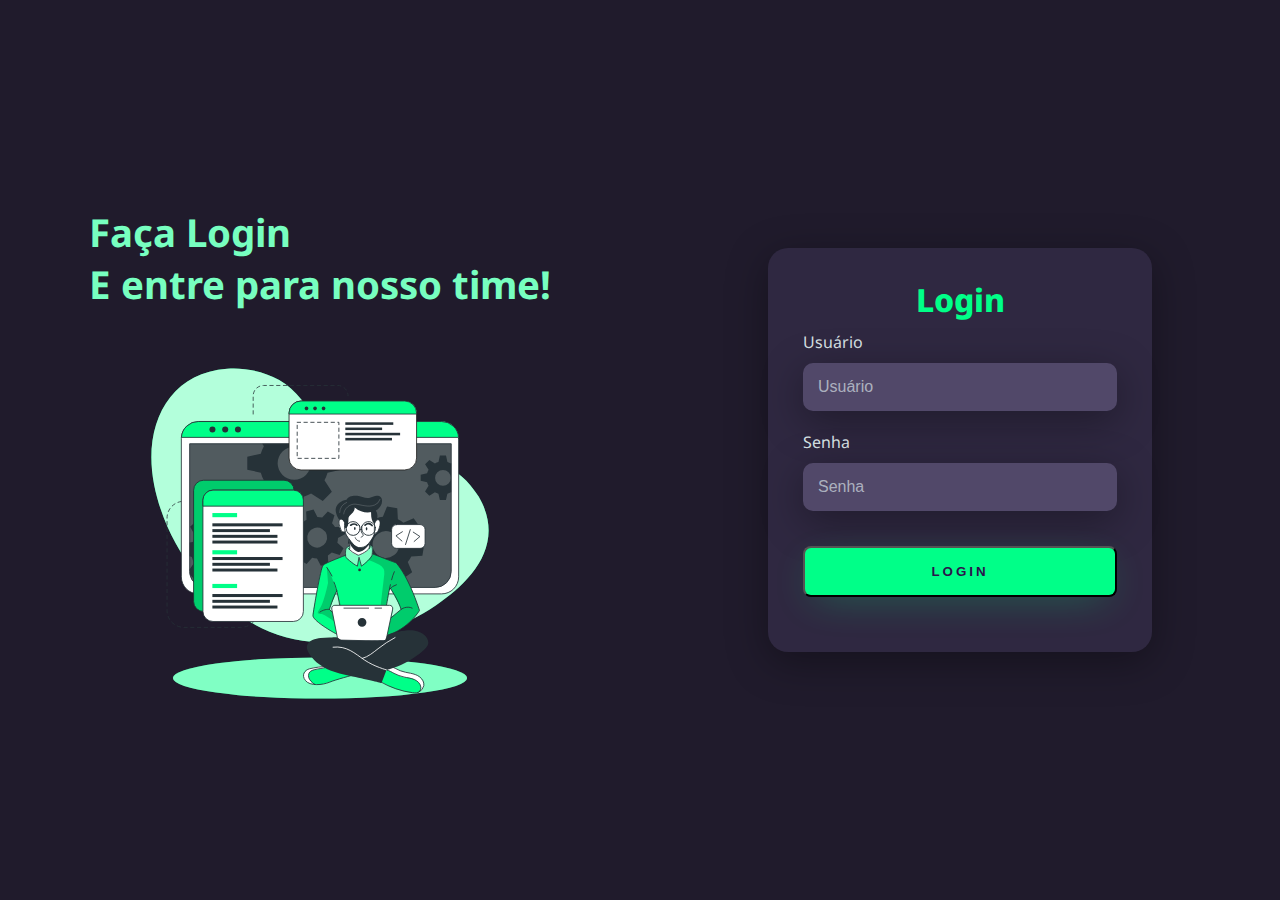
<file: index.html>
<!DOCTYPE html>
<html lang="pt-br">

<head>

    <title>Tela de Login com tema dark | HTML + CSS</title>
    <meta charset="UTF-8">
    <meta http-equiv="X-UA-Compatible" content="IE=edge">
    <meta name="viewport" content="width=device-width, initial-scale=1.0">
    <meta name="author" content="Bruno Sarmento">
    <meta name="description" content="Um projeto interessante para iniciantes em frontend">
    <!-- descrição do que vai ter na página -->
    <meta name="keywords" content="Tela de login, HTML, CSS, frontend"> <!-- palavras chave (separadas por virgula) -->
    <link rel="stylesheet" href="css/style.css">
</head>

<body>
    <!--Div Mãe -->
    <div class="container">

        <!--Div da Esquerda 50% VW -->
        <div class="left-content">

            <h1>Faça Login <br> E entre para nosso time!</h1>
            <img src="imagens/Dev-img.svg" class="dev-image" alt="Animação de Desenvolvedor programando">

        </div>
        <!--Div da direita 50% VW -->
        <div class="right-content">
            <div class="card-login">
                <h1>Login</h1>
                <!--Campo Usuário -->
                <div class="textfield">
                    <label for="usuario">Usuário</label>
                    <input type="text" name="usuario" placeholder="Usuário">
                </div>

                <!-- Campo Senha -->
                <div class="textfield">
                    <label for="senha">Senha</label>
                    <input type="password" name="Senha" placeholder="Senha">
                </div>

                <!-- Botão Login -->
                <button class="btn-login" onclick="location.href='obrigado.html'" type="button"> Login</button>

            </div>
        </div>
    </div>


</body>

</html>
</file>
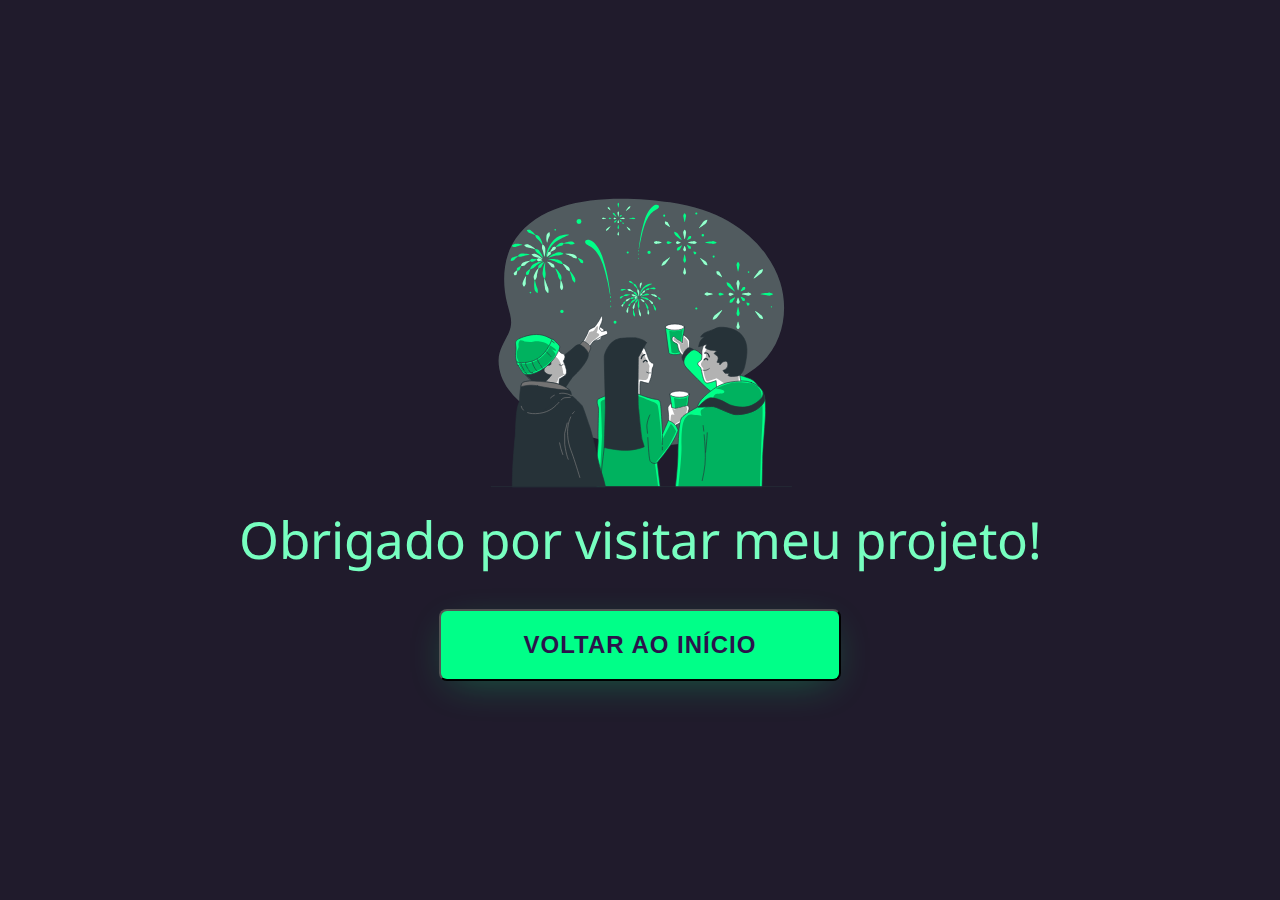
<file: obrigado.html>
<!DOCTYPE html>
<html lang="pt-br">

<head>

    <title>Tela de Login com tema dark | HTML + CSS</title>
    <meta charset="UTF-8">
    <meta http-equiv="X-UA-Compatible" content="IE=edge">
    <meta name="viewport" content="width=device-width, initial-scale=1.0">
    <meta name="author" content="Bruno Sarmento">
    <meta name="description" content="Tela de agradecimento por visitar meu projeto!">
    <!-- descrição do que vai ter na página -->
    <meta name="keywords" content="Tela de login, HTML, CSS, frontend"> <!-- palavras chave (separadas por virgula) -->
    <link rel="stylesheet" href="css/style2.css">
</head>

<body>
    <div class="container">
        <div class="top">
            <img src="imagens/fogos.svg" class="fogos" alt="Fogos de Artifício">
        </div>
        <div class="bot"> Obrigado por visitar meu projeto!
            <button class="botao" onclick="location.href='index.html'" type="button">Voltar ao Início</button>
        </div>
    </div>

    </div>

</body>

</html>
</file>
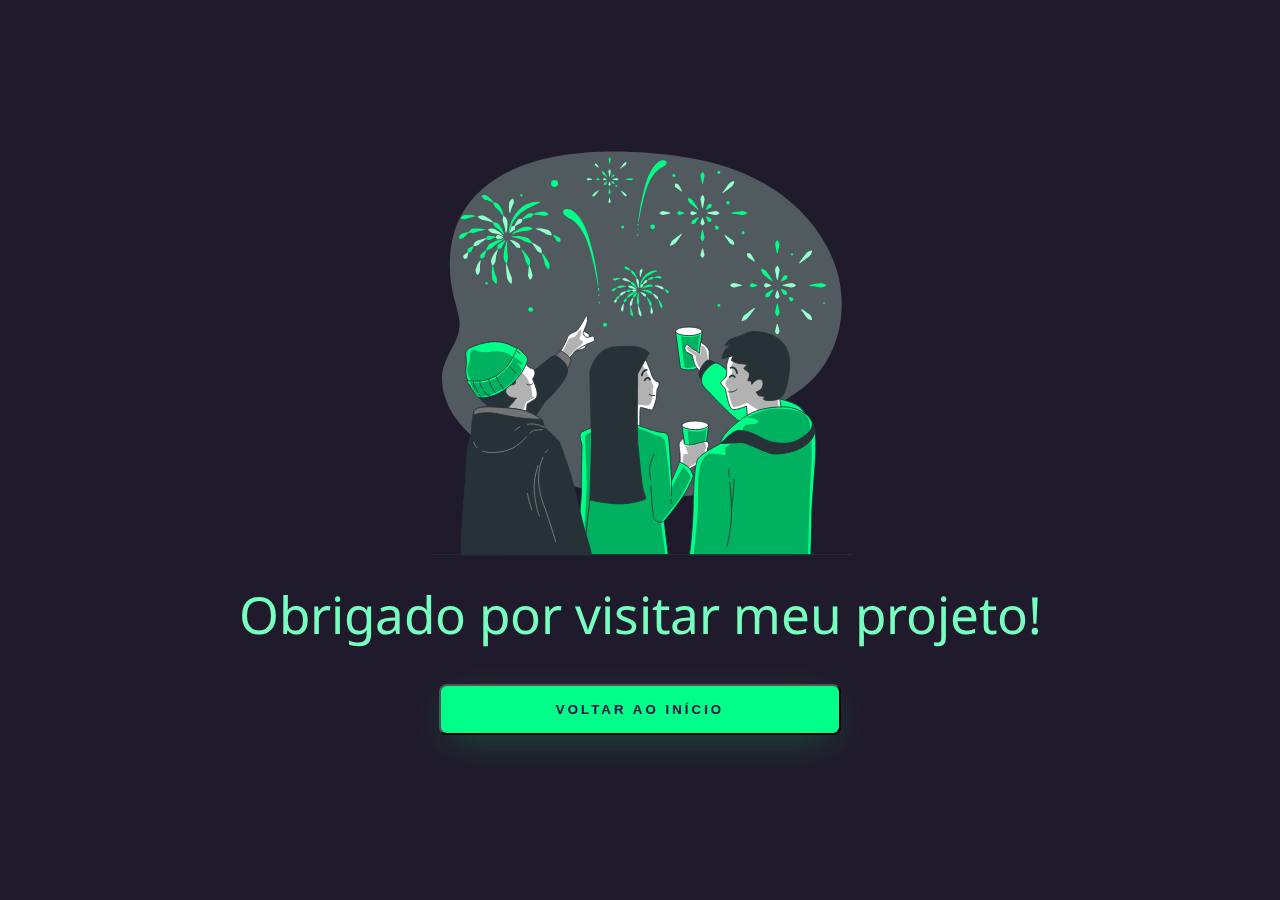
<file: thx.html>
<!DOCTYPE html>
<html lang="pt-br">

<head>

    <title>Tela de Login com tema dark | HTML + CSS</title>
    <meta charset="UTF-8">
    <meta http-equiv="X-UA-Compatible" content="IE=edge">
    <meta name="viewport" content="width=device-width, initial-scale=1.0">
    <meta name="author" content="Bruno Sarmento">
    <meta name="description" content="Tela de agradecimento por visitar meu projeto!">
    <!-- descrição do que vai ter na página -->
    <meta name="keywords" content="Tela de login, HTML, CSS, frontend"> <!-- palavras chave (separadas por virgula) -->
    <link rel="stylesheet" href="style2.css">
</head>

<body>
    <div class="container">
        <div class="top">
            <img src="fogos.svg" class="fogos" alt="Fogos de Artifício">
        </div>
        <div class="bot"> Obrigado por visitar meu projeto!
            <button class="botao" onclick="location.href='index.html'" type="button">Voltar ao Início</button>
        </div>
    </div>

    </div>

</body>

</html>
</file>
<file: css/style.css>
@import url('https://fonts.googleapis.com/css2?family=Noto+Sans:wght@400;700&display=swap');

body {
    margin: 0;
    font-family: 'Noto Sans', sans-serif;
}

body * {
    box-sizing: border-box;
    text-decoration: none;
}

.container {
    width: 100vw;
    height: 100vh;
    background: #201b2c;
    display: flex;
    justify-content: center;
    align-items: center;

}

.left-content {
    width: 50vw;
    height: 100vh;
    display: flex;
    flex-direction: column;
    justify-content: center;
    align-items: center;
}

.left-content>h1 {
    font-size: 3vw;
    color: #77ffc0;
}

.dev-image {
    width: 60%;
}

.right-content {
    width: 50vw;
    height: 100vh;
    display: flex;
    justify-content: center;
    align-items: center;

}

.card-login {
    width: 60%;
    display: flex;
    justify-content: center;
    align-items: center;
    flex-direction: column;
    padding: 30px 35px;
    background: #2f2841;
    border-radius: 20px;
    box-shadow: 0px 10px 40px #00000056;
}

.card-login>h1 {
    color: #00ff88;
    font-weight: 800;
    margin: 0;
}

.textfield {
    width: 100%;
    display: flex;
    flex-direction: column;
    align-items: flex-start;
    justify-content: center;
    margin: 10px;
}

.textfield>input {
    width: 100%;
    border: none;
    border-radius: 10px;
    padding: 15px;
    background: #514869;
    color: #f0ffffde;
    font-size: 12pt;
    box-shadow: 0px 10px 40px #00000056;
    outline: none;
    box-sizing: border-box;
}

.textfield>label {
    color: #f0ffffde;
    margin-bottom: 10px;
}

.textfield>input::placeholder {
    color: #f0ffff94;

}

.btn-login {
    width: 100%;
    padding: 16px 0;
    margin: 25px;
    border-radius: 8px;
    outline: none;
    text-transform: uppercase;
    font-weight: 800;
    letter-spacing: 3px;
    color: #2b134b;
    background: #00ff88;
    cursor: pointer;
    box-shadow: 0px 10px 40px -12px #00ff8052;
    text-decoration: none;
}

.btn-login:hover {
    transform: scale(1.05);
    transition: ease 350ms;

}

@media screen and (max-width:950px) {
    .card-login {
        width: 85%;
    }
}

@media screen and (max-width:600px) {
    .container {
        flex-direction: column;
    }

    .left-content>h1 {
        display: none;
    }

    .left-content {
        width: 100%;
        height: auto;
    }

    .right-content {
        width: 100%;
        height: auto;
    }

    .dev-image {
        max-height: 75%;
        width: 75%;
        margin-bottom: 8px;
    }

    .card-login {
        width: 90%;
    }

    @media screen and (min-width:1920px) {
        .container {
            height: 100vh;
            width: 100vw;
        }

        .right-content {
            width: 50vw;
            height: 100vh;
        }

        .card-login {
            height: 1200px;
        }
    }
}
</file>
<file: css/style2.css>
@import url('https://fonts.googleapis.com/css2?family=Noto+Sans:wght@400;700&display=swap');

body {
    margin: 0;
    font-family: 'Noto Sans', sans-serif;

}

body * {
    box-sizing: border-box;
    text-decoration: none;
}

.container {
    width: 100vw;
    height: 100vh;
    background: #201b2c;
    display: flex;
    justify-content: center;
    align-items: center;
    flex-direction: column;
}

.top {
    display: flex;
    justify-content: center;
    align-items: center;
}

.fogos {
    width: 25vw;
    display: flex;
    flex-direction: column;
}

.bot {
    font-size: 4vw;
    color: #77ffc0;
    display: flex;
    flex-direction: column;
    justify-content: center;
    align-items: center;
}

.botao {
    width: 50%;
    padding: 16px 0;
    margin: 35px;
    border-radius: 8px;
    outline: none;
    text-transform: uppercase;
    font-weight: 800;
    letter-spacing: 1px;
    color: #2b134b;
    background: #00ff88;
    cursor: pointer;
    box-shadow: 0px 10px 40px -12px #00ff8052;

}

.botao:hover {
    transform: scale(1.05);
    transition: ease 350ms;
}

@media only screen and (max-width:600px) {
    .botao {
        width: 70%;
        padding: 20px;
        font-size: 18pt;
    }

    .top {
        width: 60%;
    }

    .bot {
        font-size: 35px;
    }

    .fogos {
        width: 80%;
    }
}



@media only screen and (min-width:1200px) {
    .container {
        height: 100vh;
        width: 100vw;
    }

    .botao {
        width: 50%;
        padding: 20px;
        font-size: 18pt;
    }

    .fogos {
        justify-content: center;
        align-items: center;
    }

}
</file>
<file: style2.css>
@import url('https://fonts.googleapis.com/css2?family=Noto+Sans:wght@400;700&display=swap');

body {
    margin: 0;
    font-family: 'Noto Sans', sans-serif;

}

body * {
    box-sizing: border-box;
    text-decoration: none;
}

.container {
    width: 100vw;
    height: 100vh;
    background: #201b2c;
    display: flex;
    justify-content: center;
    align-items: center;
    flex-direction: column;
}

.fogos {
    width: 35vw;
    display: flex;
    flex-direction: column;
}

.bot {
    font-size: 4vw;
    color: #77ffc0;
    display: flex;
    flex-direction: column;
    justify-content: center;
    align-items: center;
}

.botao {
    width: 50%;
    padding: 16px 0;
    margin: 35px;
    border-radius: 8px;
    outline: none;
    text-transform: uppercase;
    font-weight: 800;
    letter-spacing: 3px;
    color: #2b134b;
    background: #00ff88;
    cursor: pointer;
    box-shadow: 0px 10px 40px -12px #00ff8052;


}

.botao:hover {
    transform: scale(1.05);
    transition: ease 350ms;
}
</file>
